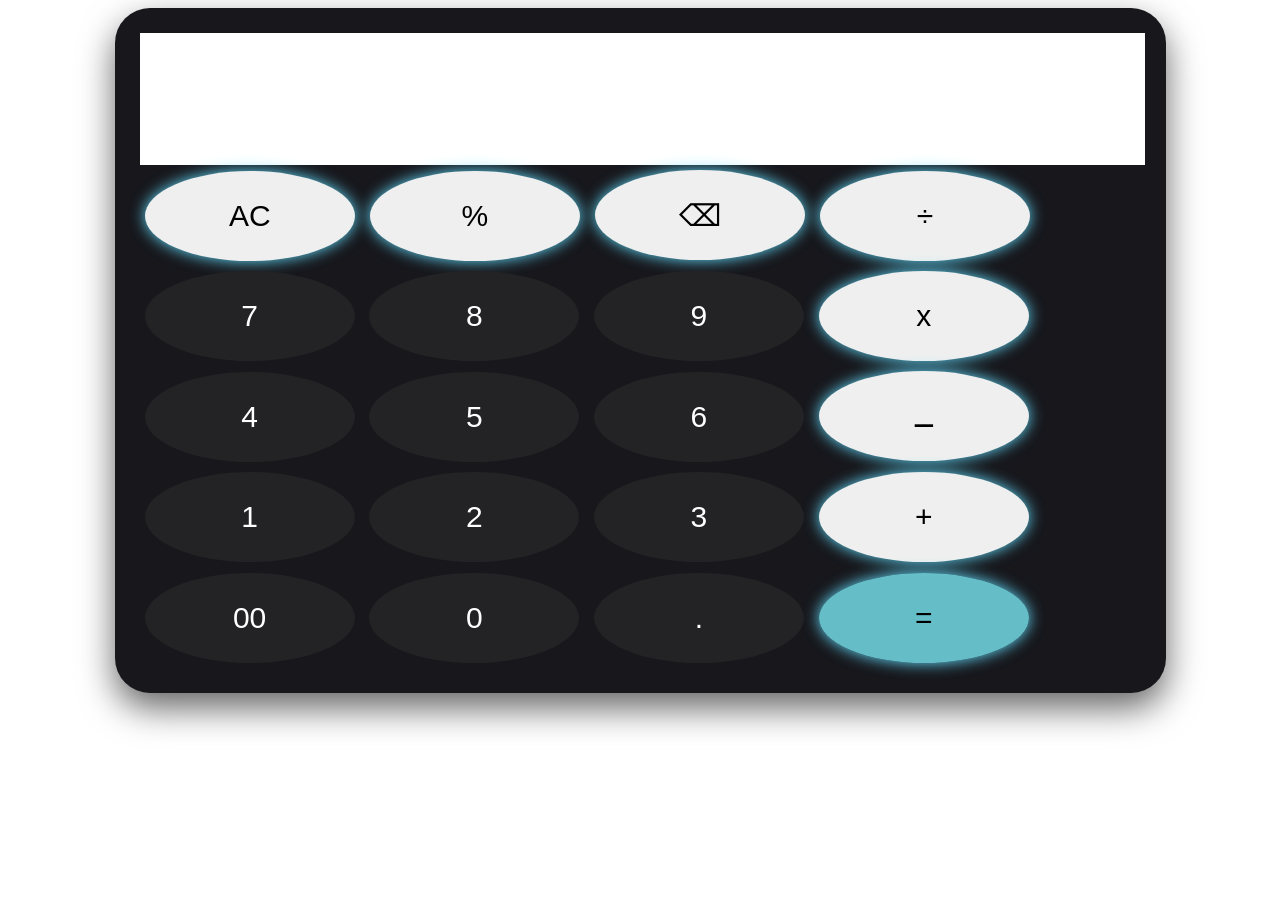
<file: index.html>
<!DOCTYPE html>
<html lang="en">

<head>
    <meta charset="UTF-8">
    <meta name="viewport" content="width=device-width, initial-scale=1.0">
    <title> phone calculator</title>

</head>

<body>
    <div id="main">
        <div id="calc">
            <form name="f" id="form">
                <input type="text" name="d" id="ipt">
                <br>
                    <input type="button" class="act" value="AC" onclick="f.d.value=''">
                    <input type="button" class="act" value="%" onclick="mod()">
                    <input type="button" class="act" value="⌫" onclick="del()">
                    <input type="button" class="act" value="÷" onclick="div()">
                    <br>
                    <input type="button" id="btn" value="7" onclick="f.d.value+=7">
                    <input type="button" id="btn" value="8" onclick="f.d.value+=8">
                    <input type="button" id="btn" value="9" onclick="f.d.value+=9">
                    <input type="button" class="act" value="x" onclick="mul()">
                    <br>
                    <input type="button" id="btn" value="4" onclick="f.d.value+=4">
                    <input type="button" id="btn" value="5" onclick="f.d.value+=5">
                    <input type="button" id="btn" value="6" onclick="f.d.value+=6">
                    <input type="button" class="act" value="ــ" onclick="sub()">
                    <br>
                    <input type="button" id="btn" value="1" onclick="f.d.value+=1">
                    <input type="button" id="btn" value="2" onclick="f.d.value+=2">
                    <input type="button" id="btn" value="3" onclick="f.d.value+=3">
                    <input type="button" class="act" value="+" onclick="add()">
                    <br>
                    <input type="button" id="btn" value="00" onclick="f.d.value+='00'">
                    <input type="button" id="btn" value="0" onclick="f.d.value+=0">
                    <input type="button" id="btn" value="." onclick="dot()">
                    <input type="button" class="act" value="=" onclick="f.d.value=eval(f.d.value)"
                    style="background-color: rgba(127, 244, 255, 0.752);">
                </form>
        </div>
    </div>
    <style>
        #main {
        width: 100%;
            color: #ffffff;
            font-family: 'Roboto', 'Segoe UI', Tahoma, Geneva, Verdana, sans-serif;
            display: flex;
            justify-content: center;
            align-items: center;
        }

        #calc {
            background-color: #17171c;
            padding: 25px;
            border-radius: 35px;
            box-shadow: 0 15px 35px rgba(0, 0, 0, 0.6);
            display: flex;
            flex-direction: column;
        }

        #btn {
            border: none;
            outline: none;
            margin: 5px;
            height: 10vh;
            width: 21%;
            border-radius: 50%;
            font-size: 30px;
            font-weight: 400;
            cursor: pointer;
            transition: background-color 0.1s ease, transform 0.05s ease;
            justify-content: center;
            align-items: center;
            user-select: none;
            background-color: #232325;
            color: #ffffff;
        }

        .act {
            border: none;
            outline: none;
            height: 10vh;
            width: 21%;
            box-shadow: 0px 0px 15px rgb(100, 222, 255);
            background-color: rgba(125, 205, 255, 0.441)rgba(130, 207, 255, 0.356);
            border-radius: 50%;
            margin: 5.2px;
            font-size: 30px;
            font-weight: 400;
        }

        #btn:active {
            transform: scale(0.95);
            opacity: 0.85;
        }

        .act:active {
            transform: scale(0.95);
            opacity: 0.85;
        }

        #ipt {
            border: none;
            width: 100%;
            height: 130px;
            font-size: 80px;
        }
    </style>
    <script>
        function add() {
            let act = 0, b = 0
            act = f.d.value
            b = act.charAt(act.length - 1)
            if (b == '+' || b == '-' || b == '/' || b == '*' || b == '%' || b == '.') {
                f.d.value = act.substring(0, act.length - 1)
                f.d.value += '+'
            } else {
                f.d.value += '+'
            }
        }
        function dot() {
            let act = 0, b = 0
            act = f.d.value
            b = act.charAt(act.length - 1)
            if (b == '+' || b == '-' || b == '/' || b == '*' || b == '%' || b == '.') {
                f.d.value = act.substring(0, act.length - 1)
                f.d.value += '.'
            } else {
                f.d.value += '.'
            }
        }
        function mod() {
            let act = 0, b = 0
            act = f.d.value
            b = act.charAt(act.length - 1)
            if (b == '+' || b == '-' || b == '/' || b == '*' || b == '%' || b == '.') {
                f.d.value = act.substring(0, act.length - 1)
                f.d.value += '%'
            } else {
                f.d.value += '%'
            }
        }
        function sub() {
            let act = 0, b = 0
            act = f.d.value
            b = act.charAt(act.length - 1)
            if (b == '+' || b == '-' || b == '/' || b == '*') {
                f.d.value = act.substring(0, act.length - 1)
                f.d.value += '-'
            } else {
                f.d.value += '-'
            }
        }
        function div() {
            let act = 0, b = 0
            act = f.d.value
            b = act.charAt(act.length - 1)

            if (b == '+' || b == '-' || b == '/' || b == '*') {
                f.d.value = act.substring(0, act.length - 1)
                f.d.value += '/'
            } else {
                f.d.value += '/'
            }
        }
        function mul() {
            let act = 0, b = 0
            act = f.d.value
            b = act.charAt(act.length - 1)
            if (b == '+' || b == '-' || b == '/' || b == '*') {
                f.d.value = act.substring(0, act.length - 1)
                f.d.value += '*'
            } else {
                f.d.value += '*'
            }
        }
        function del() {
            let del = f.d.value
            del = del.slice(0, -1);
            f.d.value = del
        }
    </script>
</body>

</html>
</file>
